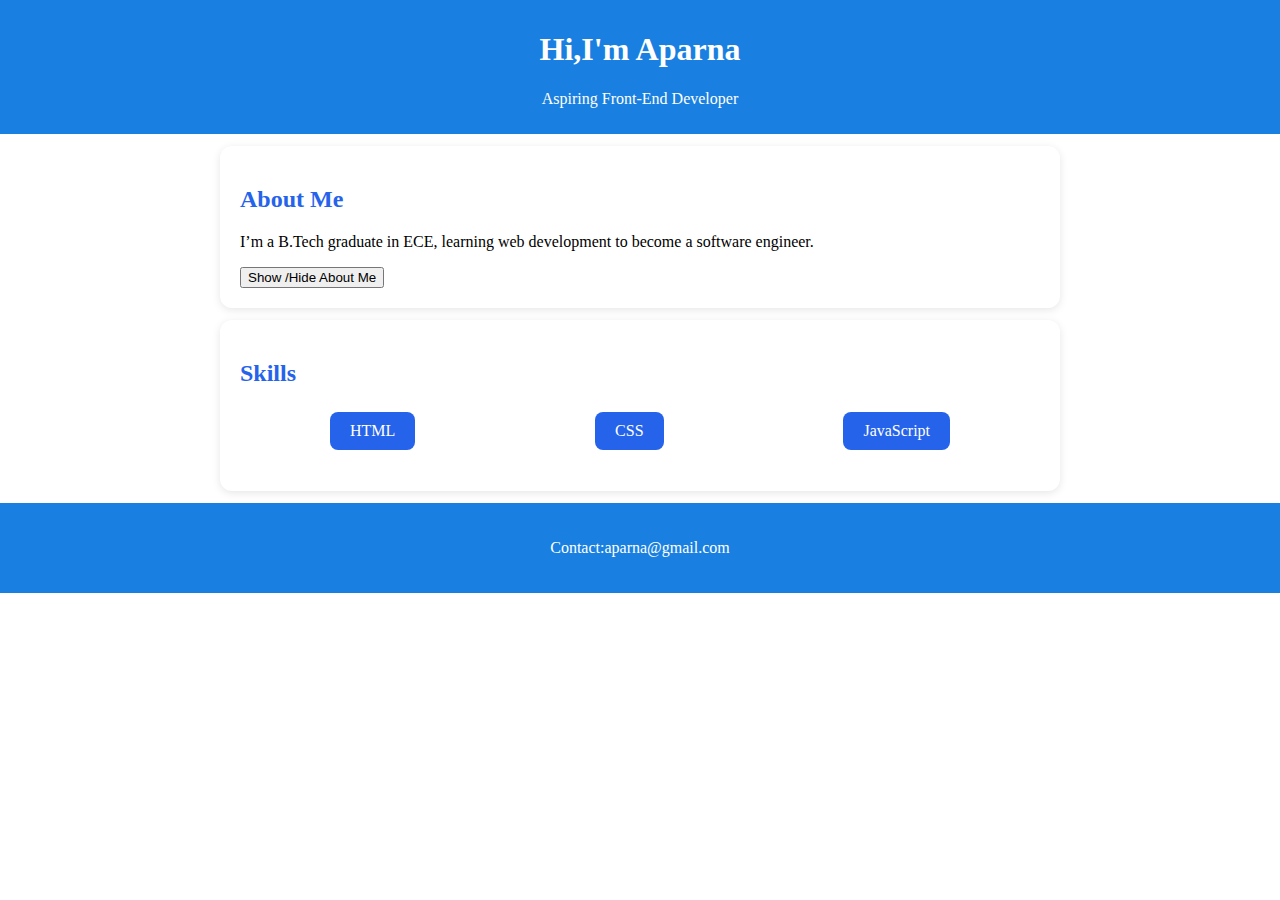
<file: HTML and CSS/index.html>
<!DOCTYPE html>
<html>
    <head>
        <title>My Portfolio</title>
        <meta charset="UTF-8">
        <meta name="viewport" content="width=device-width, initial-scale=1.0">
        <link rel="stylesheet" href="styles/style.css">
    </head>
    <body>
        <header>
            <h1>Hi,I'm Aparna</h1>
            <p>Aspiring Front-End Developer</p>
        </header>
        <section>
            <h2>About Me</h2>
            <p id="about">I’m a B.Tech graduate in ECE, learning web development to become a software engineer.</p>
            <button id="Btn">Show /Hide About Me</button>
        </section>
        <section>
            <h2>Skills</h2>
            <ul>
                <li>HTML</li>
                <li>CSS</li>
                <li>JavaScript</li>
            </ul>
        </section>
        <footer>
            <p>Contact:aparna@gmail.com</p>
        </footer>
        <script src="scripts/script.js"></script>
    </body>
</html>
</file>
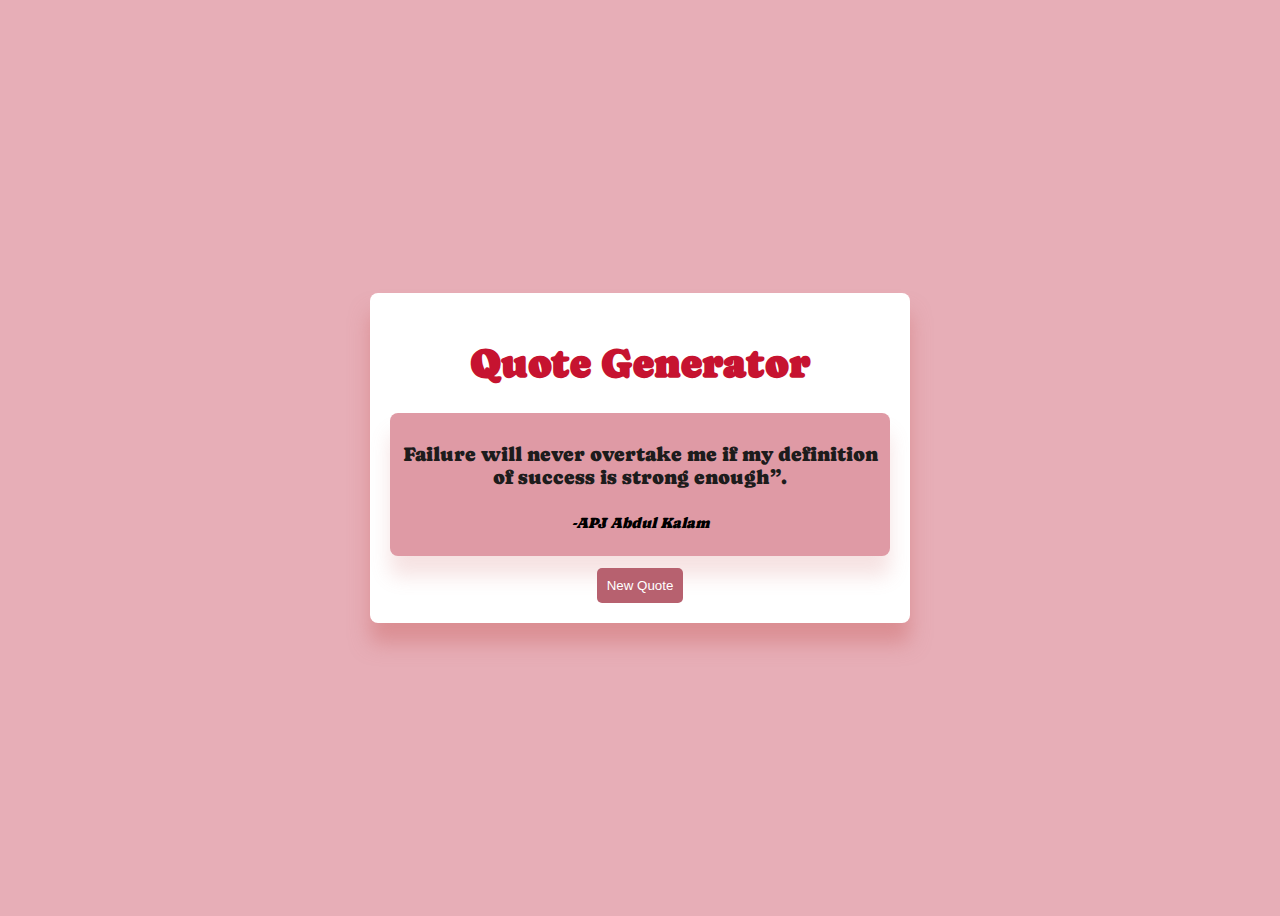
<file: Random_quote_generator/index.html>
<!DOCTYPE html>
<html>
    <head>
        <meta charset="UTF-8">
        <meta name="viewport" content="width=device-width, initial-scale=1.0">
        <title>Quote Generator</title>
        <link rel="stylesheet" href="quote.css">
        <link rel="preconnect" href="https://fonts.googleapis.com">
        <link rel="preconnect" href="https://fonts.gstatic.com" crossorigin>
        <link href="https://fonts.googleapis.com/css2?family=Caprasimo&display=swap" rel="stylesheet">
    </head>
    <body>
        <section>
            <h1>Quote Generator</h1>
                <div>
                <p id="text">Failure will never overtake me if my definition of success is strong enough”.</p>
                <p id="author">-APJ Abdul Kalam</p>
                </div>
                <button id="new-button">New Quote</button>

              


        </section>
<script src="quote.js"></script>

    </body>
</html>
</file>
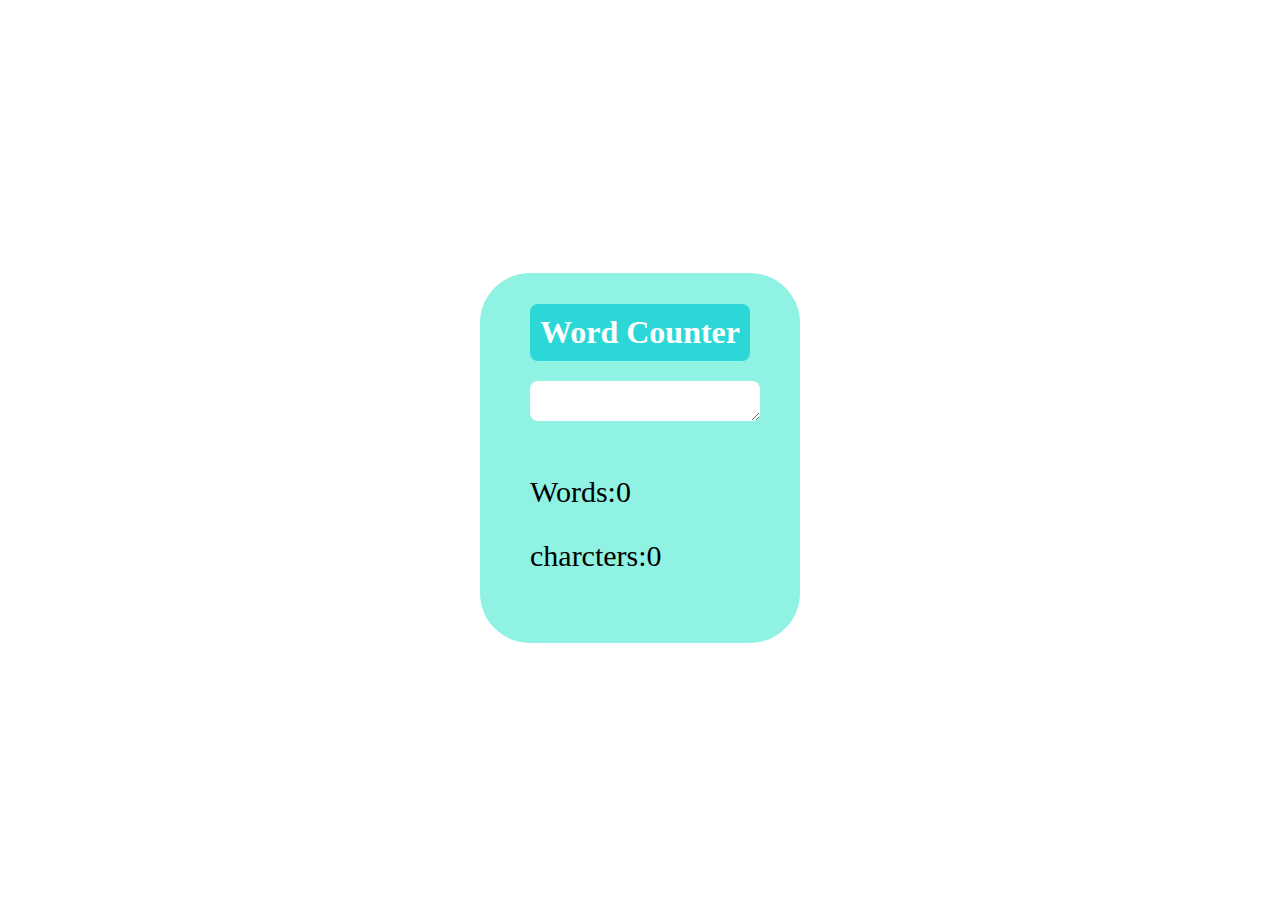
<file: Word Counter App/index.html>
<!DOCTYPE html>
<html>
    <head>
        <title>Word Counter App</title>
        <meta charset="UTF-8">
        <meta name="viewport" content="width=device-width, initial-scale=1.0">
        <link rel="stylesheet" href="counter.css">
    </head>
    <body>
        
        <div>
        <h1>Word Counter</h1>
        <textarea id="text"></textarea>
        <p id="words">Words:0</p>
        <p id="characters">charcters:0</p>

        </div>
       
    </body>
    <script src="counter.js"></script>
</html>
</file>
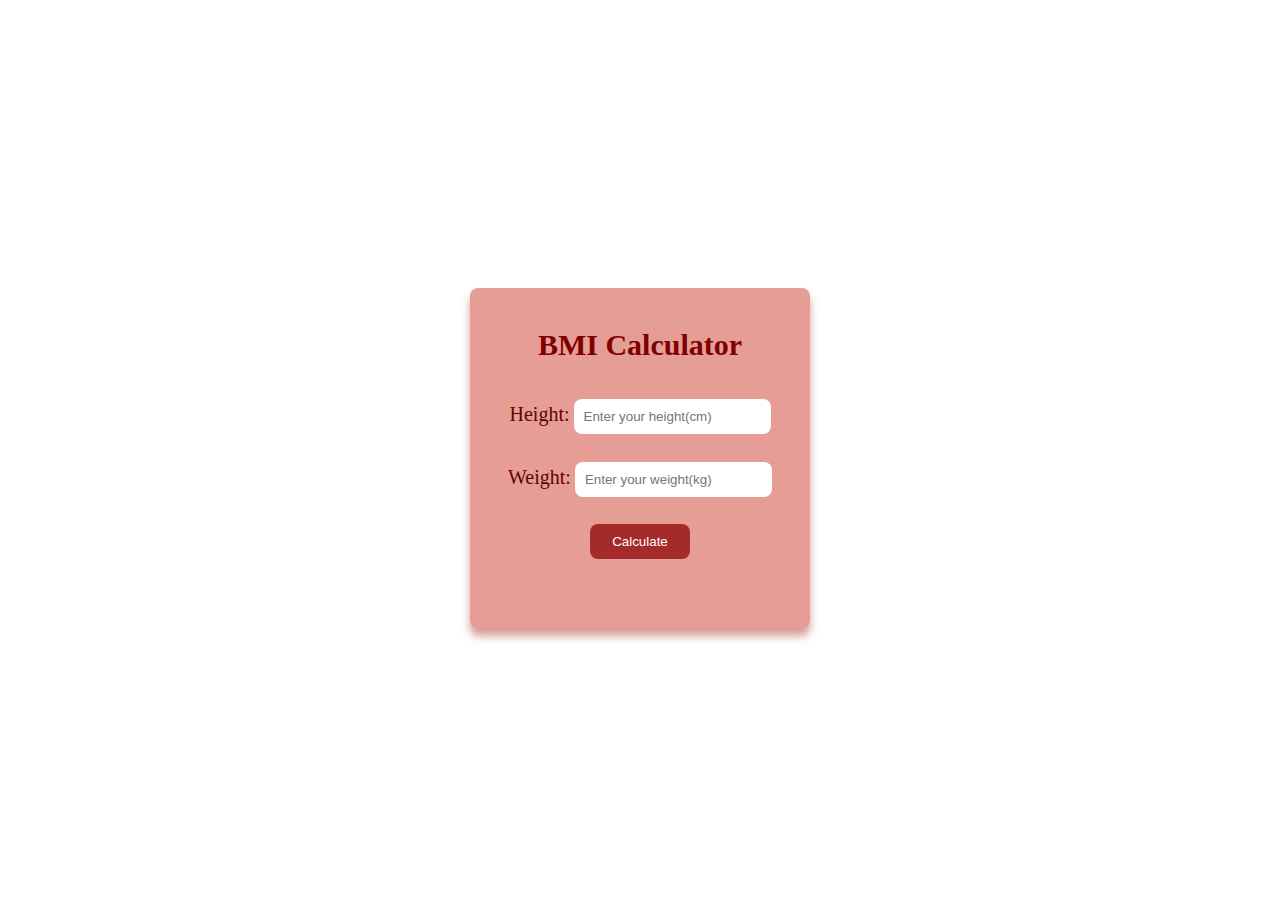
<file: BMI Calculator/bmi.html>
<!DOCTYPE html>
<html>
    <head>
        <title>BMI Calculator App</title>
        <link rel="stylesheet" href="bmi.css">
        <meta charset="UTF-8">
        <meta name="viewport" content="width=device-width, initial-scale=1.0">
    </head>
    <body>
        <section>
            <h1>BMI Calculator</h1>
        <div>
        <label for="height">Height:</label>
        <input type="number" placeholder="Enter your height(cm)" id="height">
        </div>
        <div>
        <label for="weight">Weight:</label>
        <input type="number" placeholder="Enter your weight(kg)" id="weight"> 
        </div>
        
        
        <button id="calculate">Calculate</button>
        <p id="result"></p>


        </section>
        
        <script src="bmi.js"></script>
    </body>
</html>
</file>
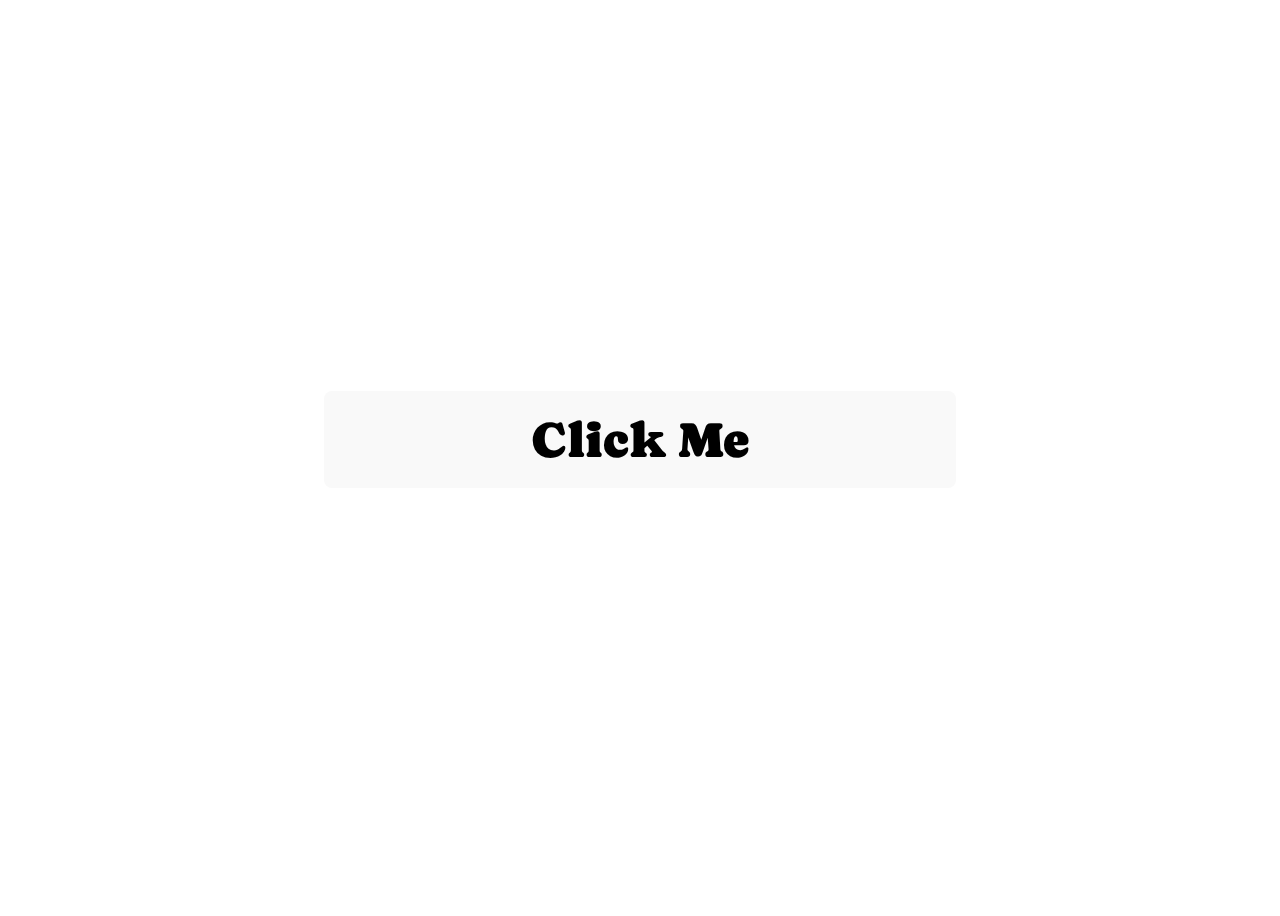
<file: Color changer Button/button.html>
<!DOCTYPE html>
<html>
    <head>
        <meta charset="UTF-8">
        <meta name="viewport" content="width=device-width, initial-scale=1.0">
        <title>Color changer button</title>
        <link rel="stylesheet" href="button.css">
        <link rel="preconnect" href="https://fonts.googleapis.com">
        <link rel="preconnect" href="https://fonts.gstatic.com" crossorigin>
        <link href="https://fonts.googleapis.com/css2?family=Caprasimo&display=swap" rel="stylesheet">
    </head>
    <body id="page">
        <button id="btn">Click Me</button>
        <p id="paragraph"></p>
    </body>
    <script src="button.js"></script>
</html>
</file>
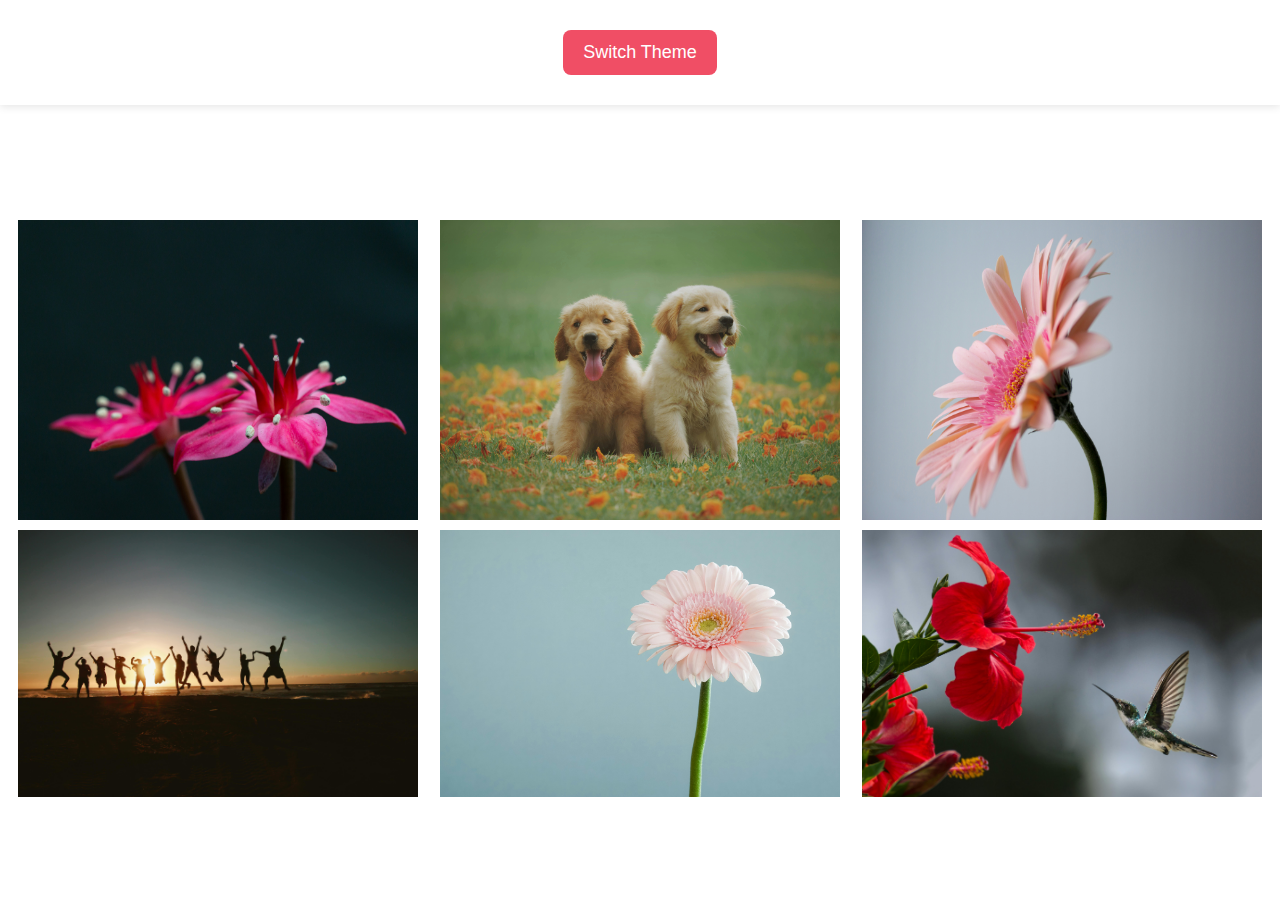
<file: image gallery/image.html>
<!DOCTYPE html>
<html>
    <head>
        <meta charset="UTF-8">
        <meta name="viewport" content="width=device-width, initial-scale=1.0">
        <link rel="stylesheet" href="image.css">
        <title>Image Gallery with Dark Mode</title>
    </head>
    <body >
        <header>
            <button id="btn">Switch Theme</button>
        </header>
        
        <div>
        
        <img class="photo1" src="images/flower1.jpg">
        <img class="photo2" src="images/Dogs.jpg">
        <img src="images/flower2.jpg">
        <img src="images/friends.jpg">
        <img src="images/flower3.jpg">
        <img src="images/flower4.jpg">
        </div>
      <script src="image.js"></script>
    </body>
</html>
</file>
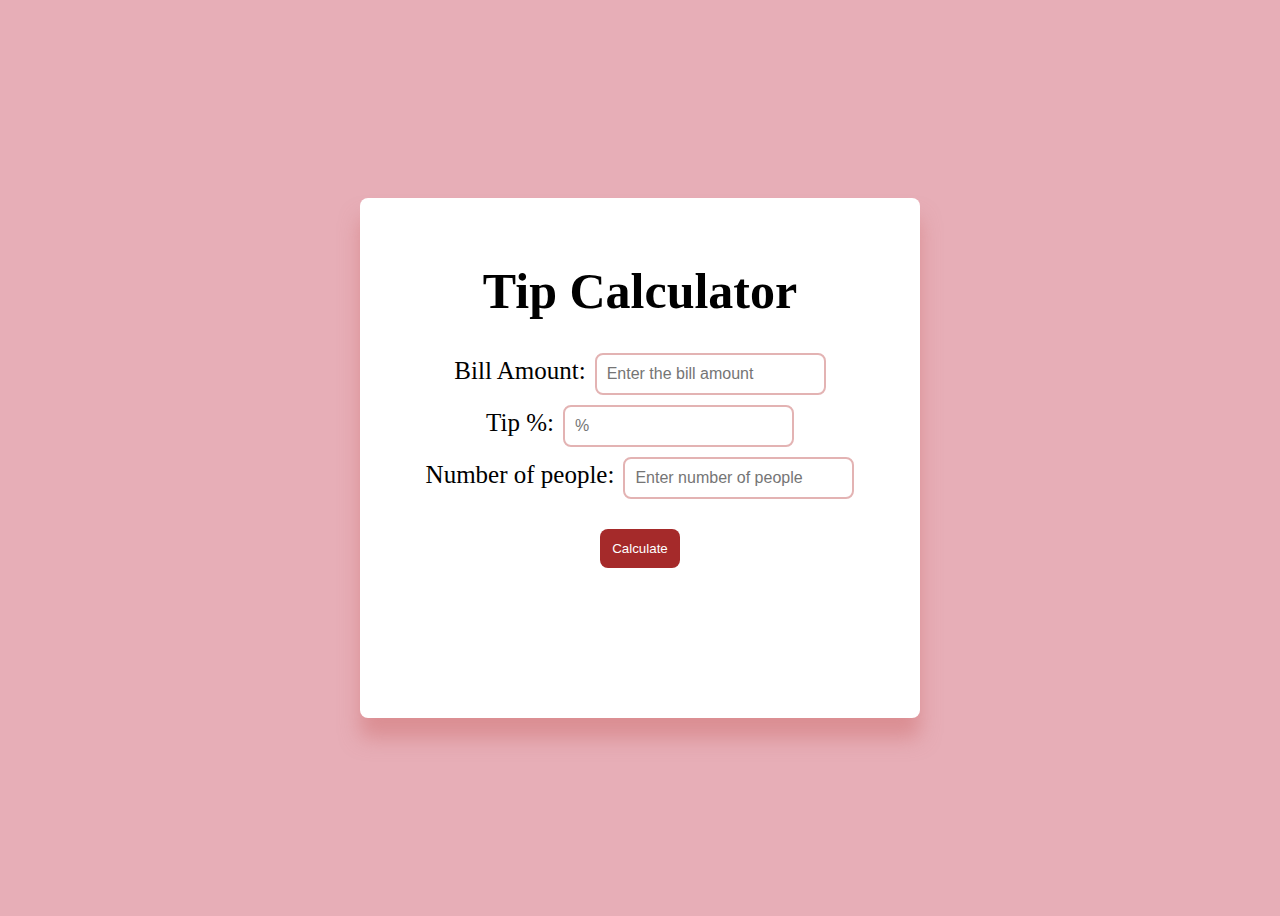
<file: Tip Calculator App/calculator.html>
<!DOCTYPE html>
<html>
    <head>
        <title>Tip Calculator App</title>
        <link rel="stylesheet" href="calculator.css">
             <meta charset="UTF-8">
        <meta name="viewport" content="width=device-width, initial-scale=1.0">
    </head>
    <body>

        <section>
        <h1>Tip Calculator</h1>
        <div>
             <label for="amount">Bill Amount:</label>
        <input type="text" placeholder="Enter the bill amount" id="amount">
        </div>
        <div>
            <label for="percentage">Tip %:</label>
        <input type="text" placeholder="%" id="percentage">
        </div>
        <div>
             <label for="people">Number of people:</label>
        <input type="text" placeholder="Enter number of people" id="people">
        </div>
       
        <button id="calculate">Calculate</button>
        <p id="tip"> </p>
        <p id="total"></p>
        <p id="person"></p>


        </section>
        



        <script src="calculator.js"></script>
    </body>
</html>
</file>
<file: HTML and CSS/styles/style.css>
body{
    background-color: rgb(255, 255, 255);
    margin: 0;
}
header{
    text-align: center;
    background-color: #1980e1;
    color: white;
    padding: 10px;
}
section{
 box-shadow: 0 2px 8px rgba(0, 0, 0, 0.1);
 max-width: 800px;
 padding: 20px;
 border-radius: 12px;
 background-color: white;
 margin: 12px auto;
}
footer{
    background-color: #1980e1;
    padding:20px;
    text-align: center;
    color: white;
}
  

h2 {
  color: #2563eb;
}

@media (max-width: 600px) {
  section ul {
    flex-direction: column;
  }

  section {
    margin: 10px;
    padding: 15px;
  }

  header, footer {
    padding: 15px;
  }
}

section ul {
  display: flex;
  justify-content: space-around;
  flex-wrap: wrap;
  padding: 0;
}

section ul li {
  background-color: #2563eb;
  color: white;
  padding: 10px 20px;
  border-radius: 8px;
  margin: 5px;
}
</file>
<file: Random_quote_generator/quote.css>
body{
  display: flex;
  justify-content: center;
  align-items: center;
  background-color: rgb(231, 174, 183);
    font-family:Caprasimo ;
  min-height: 100vh;
  
}
section{
    background-color: white;
    padding: 20px;
    box-shadow: 0 20px 20px rgba(208, 111, 111, 0.5);
    text-align: center;
    border-radius: 8px;
     max-width: 500px;
    width: 90%;
  
}
h1{
    
    color: rgb(198, 19, 48);
    text-align: center;
    font-size: 40px;
}
button{
    background-color: rgb(183, 97, 111);
    border: none;
    padding: 10px;
    border-radius: 5px;
    color: white;
    cursor: pointer;
      transition: background 0.3s ;
}
button:hover{
    background-color: rgb(211, 125, 139);
}
div{
    display: flex;
    flex-direction:column;
    background-color: rgb(223, 154, 165);
    margin-bottom: 12px;
    border: none;
    border-radius: 8px;
    padding: 10px;
    box-shadow: 0 20px 20px rgba(208, 111, 111, 0.2);
   
}
#text{
    font-size: 20px;
    color: #1d1c1c;
    margin-bottom: 10px;
    text-align: center;
}
#author {
  font-size: 15px;
  font-style: italic;
  color: rgb(0, 0, 0);
  text-align: center;
}
</file>
<file: Word Counter App/counter.css>
body{
    display: flex;
    flex-direction: column;
    
    justify-content: center;
    align-items: center;
    min-height: 100vh;
    
}
div{
    background-color:rgb(144, 242, 226);
    padding: 10px 50px;
    height: 350px;
    border-radius: 50px;
}
h1{
    background-color: rgb(43, 215, 215);
    border: none;
    padding:10px;
    border-radius: 8px;
    margin-bottom: 20px;
    color: white;
}

textarea{
    width: 100%;
    padding:5px;
    border-radius: 8px;
    border: none;
    margin-bottom: 20px;
}
textarea:hover{
    background-color: rgb(255, 247, 247);
}
textarea:focus {
  outline: none; 
  border: 2px solid rgb(43, 215, 215);
  box-shadow: 0 0 5px rgb(43, 215, 215); 
  background-color: rgb(255, 255, 255);
}

#words{
    font-size: 30px;
}
#characters{
    font-size: 30px;
}
</file>
<file: BMI Calculator/bmi.css>
body{
    display: flex;
    flex-direction: column;
    justify-content: center;
    align-items: center;
    min-height: 100vh;
   
   
}
section{
    display: flex;
    flex-direction: column;
    align-items: center;
    justify-content: space-between;
    background-color: rgb(229, 157, 149);
    border-radius: 8px;
    padding: 20px;
    height: 300px;
    width: 300px;
    box-shadow: 0px 8px 8px rgba(204, 131, 118, 0.8);
}
h1{
    font-size: 30px;
    color: maroon;
}
#calculate{
    width: 100px;
    background-color: brown;
    border: none;
    padding: 10px;
    border-radius: 8px;
    color: white;
}
#calculate:hover{
    background-color: rgb(105, 27, 27);
}
#height,#weight{
  padding: 10px;
  border-radius: 8px;
  border:none;
  margin-bottom: 10px;

}
#height:focus,#weight:focus{
    outline: none;
    border:  2px solid brown;
}
label{
    font-size: 20px;
    color: rgb(98, 4, 4);
}
#result{
    color: rgb(91, 2, 2);
}
</file>
<file: Color changer Button/button.css>
body{
    display: flex;
    flex-direction: column;
    justify-content: center;
    align-items: center;
    min-height: 100vh;
    transition: background-color 0.5s ;
    font-family: caprasimo;
}
#btn{
    padding: 20px;
    width: 50%;
    background-color: rgb(249, 249, 249);
    border-radius: 8px;
    border: none;
    font-size: 50px;
    cursor: pointer;
    font-family: caprasimo;
}
#btn:hover{
    background-color: rgb(242, 235, 235);
}
#paragraph{
    font-size: large;
    text-align: center;
    font-weight: bold;
     margin-top: 20px;
   
}
</file>
<file: image gallery/image.css>
body {
  display: flex;
  flex-direction: column;
  align-items: center;
  justify-content: center;
  min-height: 100vh;
  transition: background 0.4s ease;
}
header {
    position: fixed;
    top: 0;
    left: 0;
    width: 100%;            /* make header span full width */
    background-color: white; /* optional: make it stand out from images */
    padding: 10px 0;         /* space inside header */
    text-align: center;      /* center the button */
    z-index: 1000;           /* stay on top of images */
    box-shadow: 0 2px 8px rgba(0,0,0,0.1); /* subtle shadow */
}

div {
    display: flex;
    flex-wrap: wrap;
    padding: 120px 10px 10px 10px; /* add top padding so content starts below header */
    justify-content: space-between;
}

img{
    width: 400px;
    margin-bottom: 10px;
    
}

.dark {
  background-color: #111;
  color: white;
}
#btn {
  padding: 12px 20px;
  background-color: #f04e65;
  color: white;
  border: none;
  border-radius: 8px;
  font-size: 18px;
  cursor: pointer;
  margin: 20px;
}

#btn:hover {
  background-color: #e73e55;
}
</file>
<file: Tip Calculator App/calculator.css>
body{
  display: flex;
  justify-content: center;
  align-items: center;
  background-color: rgb(231, 174, 183);
  min-height: 100vh;
  
}
section{
    display: flex;
    flex-direction: column;
    align-items: center;
    text-align: center;
    background-color: white;
     padding: 30px;
    box-shadow: 0 20px 20px rgba(208, 111, 111, 0.5);
    text-align: center;
    border-radius: 8px;
     max-width: 500px;
    width: 90%;
  
}

h1{
    font-size: 50px;
}

label{
    font-size: 25px;
    margin-right: 5px;
}

#amount,#percentage,#people{
    margin-bottom: 10px;
   padding: 10px;
  border: 2px solid #e3b3b3;
  border-radius: 8px;
  font-size: 16px;
  transition: 0.3s;
    
    
 

}

#calculate{
    background-color: brown;
    border: none;
    border-radius: 8px;
    padding:12px;
    margin-top: 20px;
    color: white;
}
#calculate:hover{
    background-color: rgb(215, 70, 70);
}
p{
    font-size: 20px;
}
#amount:focus,#percentage:focus,#people:focus{
    outline: none;
    border: 2px solid brown;
}
</file>
